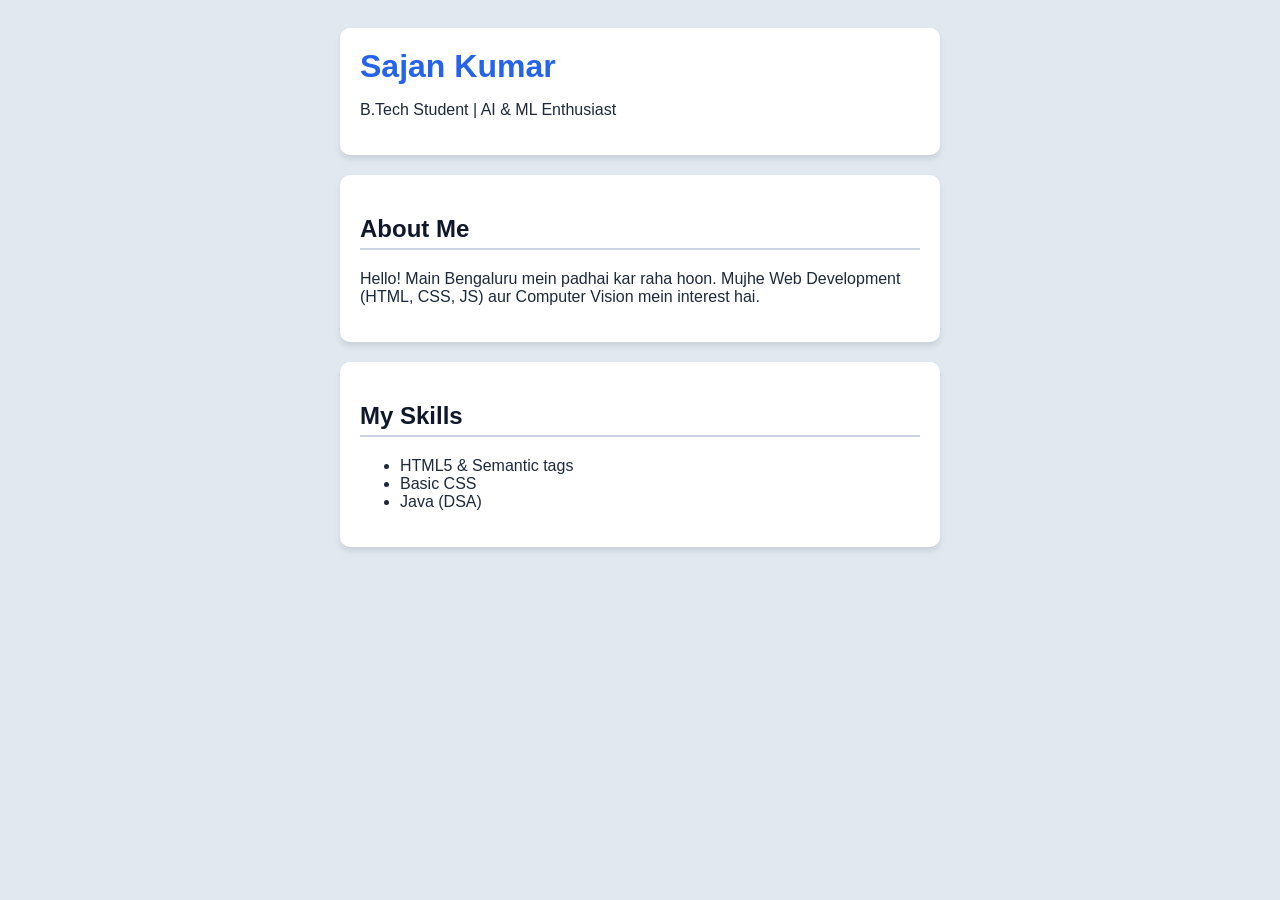
<file: P 5/index.html>
<!DOCTYPE html>
<html lang="en">
<head>
    <meta charset="UTF-8">
    <meta name="viewport" content="width=device-width, initial-scale=1.0">
    <title>Document</title>
    <link rel="stylesheet" href="styles.css" />
</head>
<body>
    <div class="profile-container">
        <header>
            <h1>Sajan Kumar</h1>
            <p>B.Tech Student | AI & ML Enthusiast</p>
        </header>
        <main>
            <section>
                <h2>About Me</h2>
                <article>
                    <p>Hello! Main Bengaluru mein padhai kar raha hoon. Mujhe Web Development (HTML, CSS, JS) aur Computer Vision mein interest hai.</p>
                </article>
            </section>
            <section>
                <h2>My Skills</h2>
                <ul>
                    <li>HTML5 & Semantic tags</li>
                    <li>Basic CSS</li>
                    <li>Java (DSA)</li>
                </ul>
            </section>
        </main>
</body>
</html>
</file>
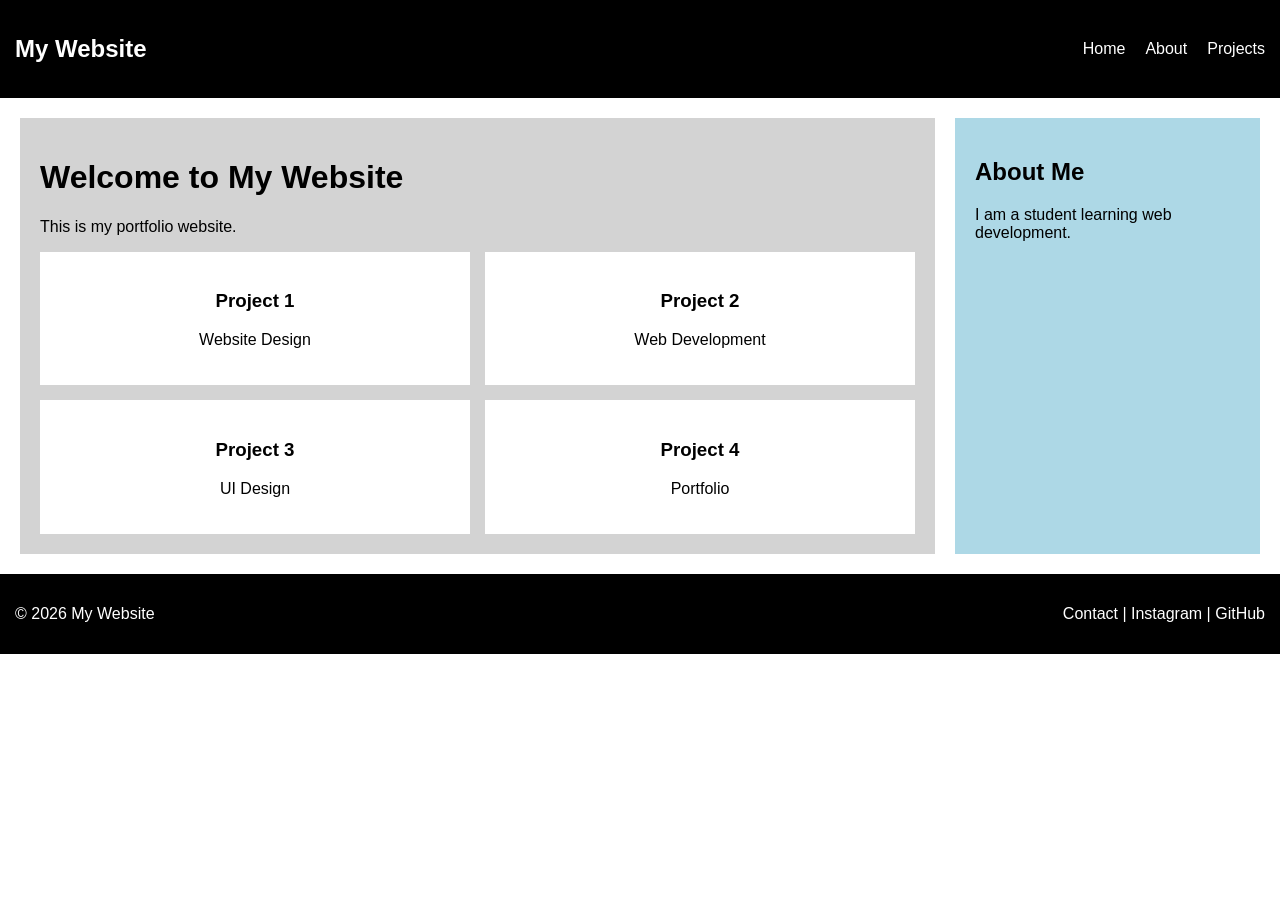
<file: Module 3/P 13/index.html>
<!DOCTYPE html>
<html>
<head>
    <title>Flexbox vs Grid</title>
    <link rel="stylesheet" href="style.css">
</head>
<body>

    
    <header class="navbar">
        <h2>My Website</h2>

        <nav>
            <a href="#">Home</a>
            <a href="#">About</a>
            <a href="#">Projects</a>
        </nav>
    </header>

    
    <div class="container">

        <main class="content">
            <h1>Welcome to My Website</h1>
            <p>This is my portfolio website.</p>

            <div class="cards">

                <div class="card">
                    <h3>Project 1</h3>
                    <p>Website Design</p>
                </div>

                <div class="card">
                    <h3>Project 2</h3>
                    <p>Web Development</p>
                </div>

                <div class="card">
                    <h3>Project 3</h3>
                    <p>UI Design</p>
                </div>

                <div class="card">
                    <h3>Project 4</h3>
                    <p>Portfolio</p>
                </div>

            </div>
        </main>

        <aside class="sidebar">
            <h2>About Me</h2>
            <p>I am a student learning web development.</p>
        </aside>

    </div>

    <footer class="footer">
        <p>© 2026 My Website</p>
        <p>Contact | Instagram | GitHub</p>
    </footer>

</body>
</html>
</file>
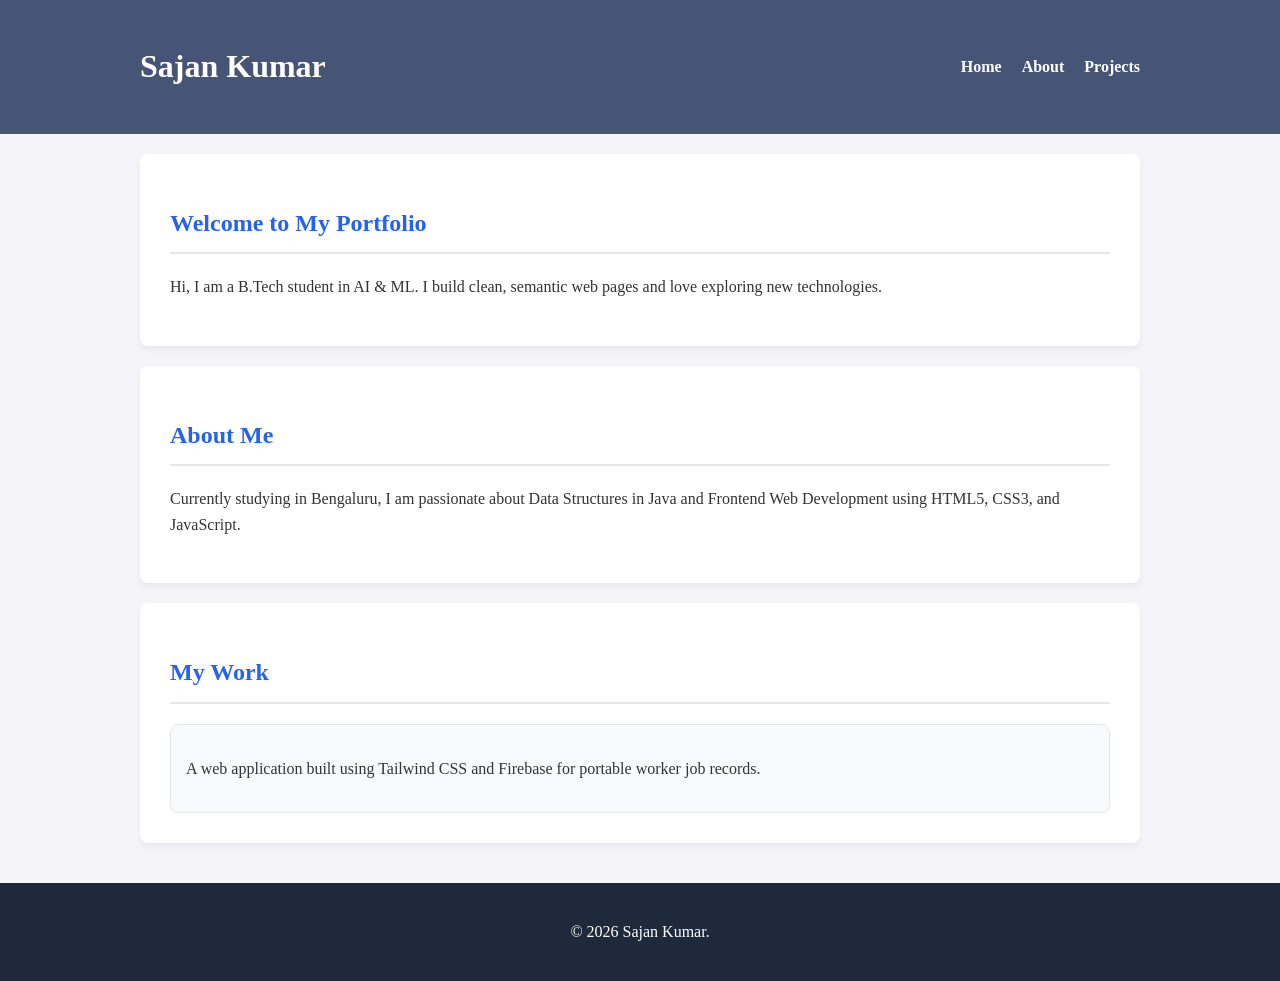
<file: Module 2/P 6/p6.html>
<!DOCTYPE html>
<html lang="en">
<head>
    <meta charset="UTF-8">
    <meta name="viewport" content="width=device-width, initial-scale=1.0">
    <title>Document</title>
     <link rel="stylesheet" href="styles.css" />
</head>
<body>
    <header>
        <div class="container header-content">
            <h1>Sajan Kumar</h1>
            <nav>
                <ul>
                    <li><a href="#home">Home</a></li>
                    <li><a href="#about">About</a></li>
                    <li><a href="#projects">Projects</a></li>
                </ul>
            </nav>
        </div>
    </header>
    <main class="container">
        <section id="home">
            <h2>Welcome to My Portfolio</h2>
            <p>Hi, I am a B.Tech student in AI & ML. I build clean, semantic web pages and love exploring new technologies.</p>
        </section>
        <section id="about">
            <h2>About Me</h2>
            <p>Currently studying in Bengaluru, I am passionate about Data Structures in Java and Frontend Web Development using HTML5, CSS3, and JavaScript.</p>
        </section>
        <section id="projects">
            <h2>My Work</h2>
            <div class="projects-grid">
                <article>
                    </figure>
                    <p>A web application built using Tailwind CSS and Firebase for portable worker job records.</p>
                </article>
            </div>
        </section>

    </main>
    <footer>
        <p>&copy; 2026 Sajan Kumar.</p>
    </footer>

</body>
</html>
</file>
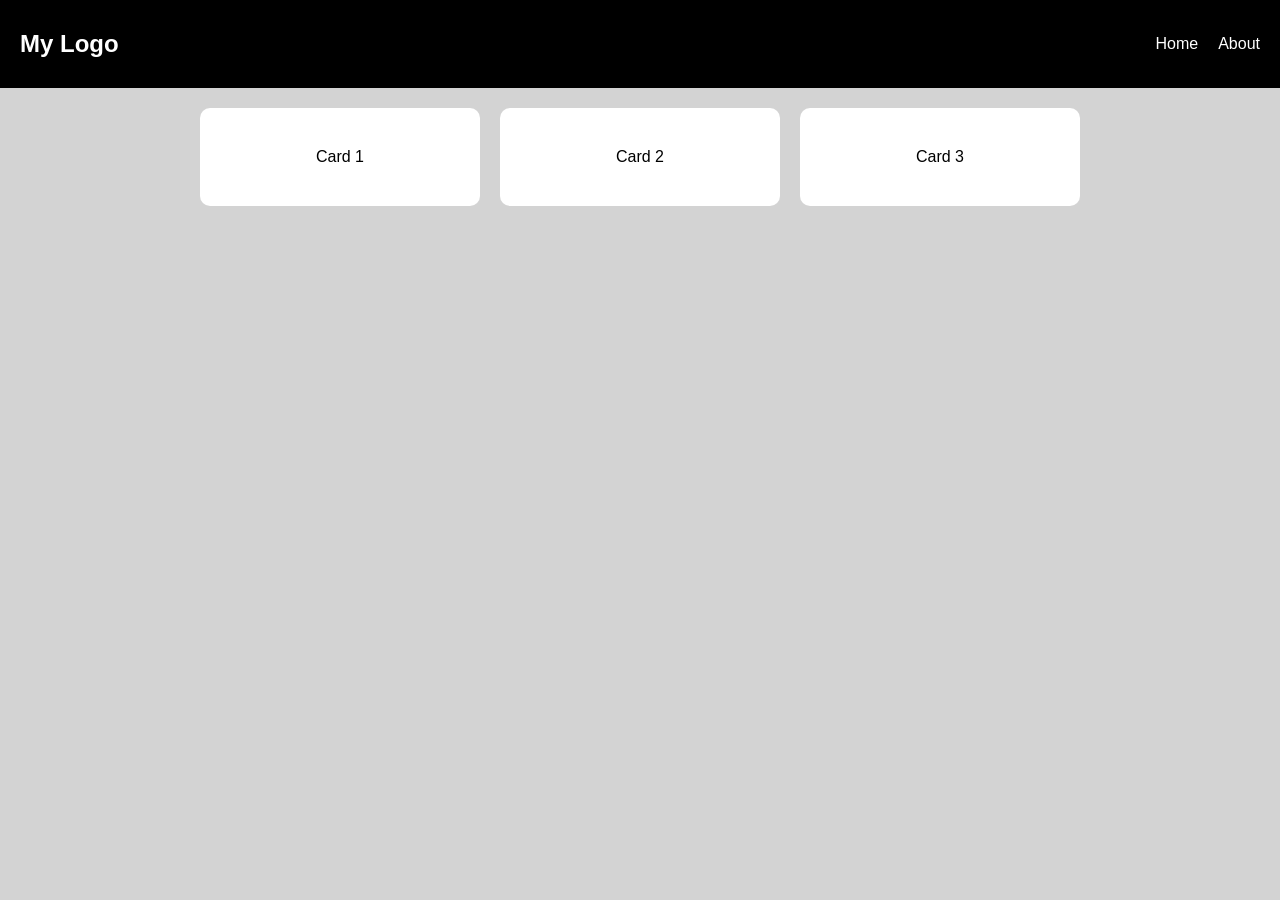
<file: Module 2/P 9/p9.html>
<!DOCTYPE html>
<html>
<head>
  <link rel="stylesheet" href="style.css">
</head>
<body>

  
  <nav class="navbar">
    <h2>My Logo</h2>
    <div class="links">
      <a href="#">Home</a>
      <a href="#">About</a>
    </div>
  </nav>
  
  <div class="grid">
    <div class="card">Card 1</div>
    <div class="card">Card 2</div>
    <div class="card">Card 3</div>
  </div>

</body>
</html>
</file>
<file: P 5/styles.css>
body {
            font-family: Arial, sans-serif;
            background-color: #e2e8f0;
            color: #1e293b;
            padding: 20px;
        }

        .profile-container {
            max-width: 600px;
            margin: 0 auto;
        }
        header, section, footer {
            background-color: white;
            padding: 20px;
            border-radius: 10px;
            margin-bottom: 20px;
            box-shadow: 0 4px 6px rgba(0,0,0,0.1);
        }

        h1 {
            color: #2563eb;
            margin: 0;
        }

        h2 {
            border-bottom: 2px solid #cbd5e1;
            padding-bottom: 5px;
            color: #0f172a;
        }

        footer {
            text-align: center;
            font-size: 14px;
            color: #64748b;
        }
</file>
<file: Module 3/P 13/style.css>
body {
    margin: 0;
    font-family: Arial;
}

.navbar {
    background: black;
    color: white;
    padding: 15px;
    display: flex;
    justify-content: space-between;
    align-items: center;
}

.navbar nav {
    display: flex;
    gap: 20px;
}

.navbar a {
    color: white;
    text-decoration: none;
}

.container {
    display: grid;
    grid-template-columns: 3fr 1fr;
    gap: 20px;
    padding: 20px;
}

.content {
    background: lightgray;
    padding: 20px;
}

.cards {
    display: grid;
    grid-template-columns: 1fr 1fr;
    gap: 15px;
}

.card {
    background: white;
    padding: 20px;
    text-align: center;
}

.sidebar {
    background: lightblue;
    padding: 20px;
}

.footer {
    background: black;
    color: white;
    padding: 15px;
    display: flex;
    justify-content: space-between;
}

@media (max-width: 600px) {

    .navbar {
        flex-direction: column;
    }

    .container {
        grid-template-columns: 1fr;
    }

    .cards {
        grid-template-columns: 1fr;
    }

    .footer {
        flex-direction: column;
        text-align: center;
    }
}
</file>
<file: Module 2/P 6/styles.css>
body {
            margin: 0;
            padding: 0;
            background-color: #f4f4f9;
            color: #333;
            line-height: 1.6;
        }

        .container {
            width: 90%;
            max-width: 1000px;
            margin: 0 auto;
        }
        header {
            background-color: #465576;
            color: white;
            padding: 20px 0;
        }

        .header-content {
            display: flex;
            justify-content: space-between;
            align-items: center;
        }

        nav ul {
            list-style: none;
            padding: 0;
            margin: 0;
            display: flex;
            gap: 20px;
        }

        nav a {
            color: white;
            text-decoration: none;
            font-weight: bold;
        }
        section {
            background-color: white;
            margin: 20px 0;
            padding: 30px;
            border-radius: 8px;
            box-shadow: 0 4px 6px rgba(0,0,0,0.05);
        }
        h2 {
            color: #2563eb;
            border-bottom: 2px solid #e5e7eb;
            padding-bottom: 10px;
        }
        .projects-grid {
            display: flex;
            gap: 20px;
            margin-top: 20px;
        }
        article {
            background-color: #f8fafc;
            border: 1px solid #e5e7eb;
            padding: 15px;
            border-radius: 8px;
            flex: 1;
        }
        figure {
            margin: 0 0 15px 0;
        }
        figure img {
            width: 100%;
            height: 150px;
            background-color: #cbd5e1; /* Placeholder for image */
            border-radius: 4px;
        }
        figcaption {
            text-align: center;
            font-size: 0.9em;
            color: #64748b;
            margin-top: 5px;
        }
        
        footer {
            text-align: center;
            padding: 20px;
            background-color: #1e293b;
            color: white;
            margin-top: 40px;
        }
</file>
<file: Module 2/P 9/style.css>
body {
  margin: 0;
  font-family: sans-serif;
  background-color: lightgray;
}


.navbar {
  display: flex; 
  justify-content: space-between;
  align-items: center; 
  background-color: black;
  color: white;
  padding: 10px 20px;
}

.links {
  display: flex; 
  gap: 20px; 
}

.links a {
  color: white;
  text-decoration: none;
}


.grid {
  display: flex; 
  flex-wrap: wrap; 
  gap: 20px; 
  padding: 20px;
  justify-content: center; 
}

.card {
  background-color: white;
  padding: 40px;
  width: 200px;
  text-align: center;
  border-radius: 10px; 
}
</file>
